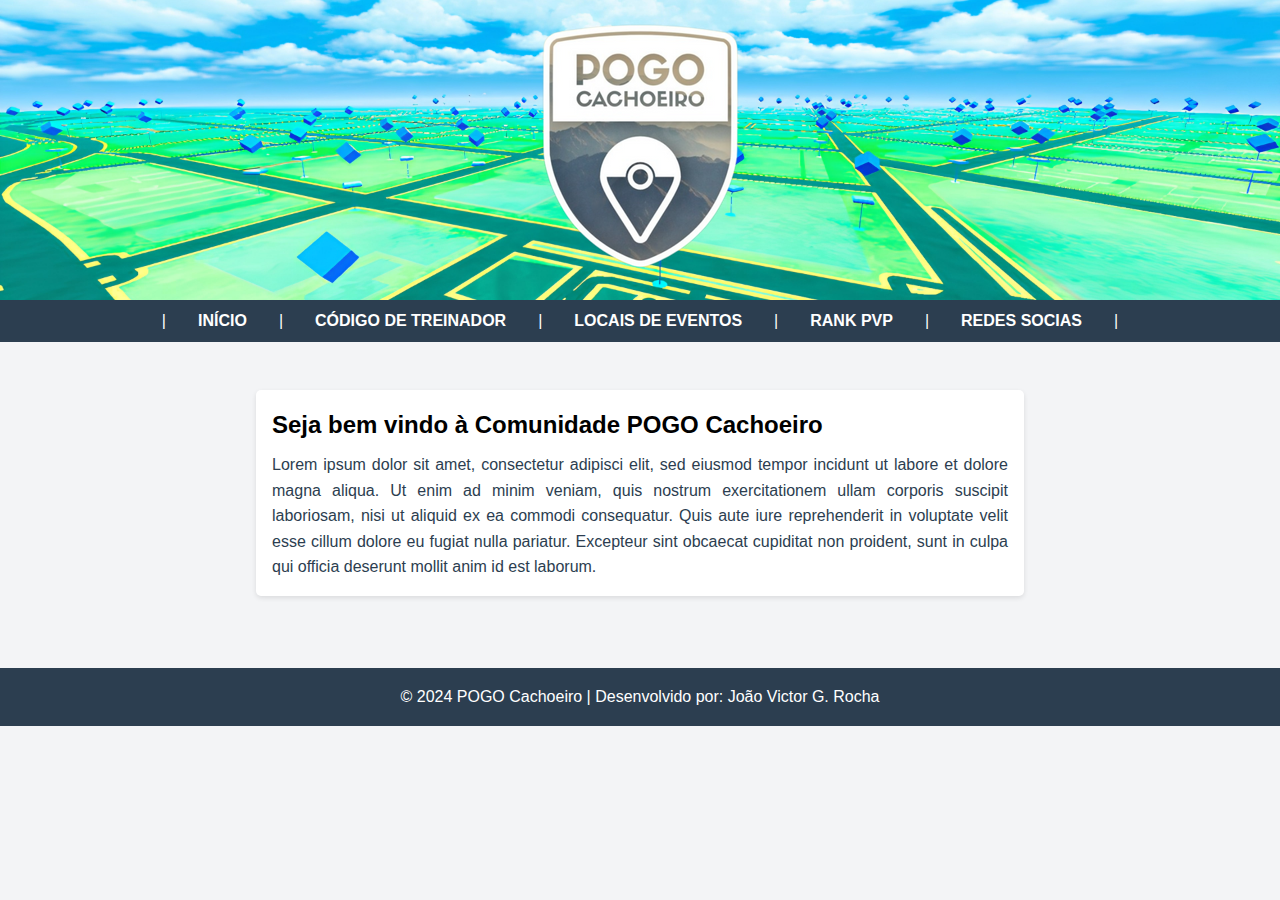
<file: index.html>
<!DOCTYPE html>
<html lang="pt-BR">
<head>
    <meta charset="UTF-8">
    <meta name="viewport" content="width=device-width, initial-scale=1.0">
    <title>POGO Cachoeiro | HOME</title>
    <link rel="stylesheet" href="styles.css">
    <script src="scripts.js" defer></script>
</head>
<body>
    <header>
        <div class="container">
            <img src="./imagens/logo.png">
        </div>
    </header>




    <div id="menu"></div>
<script>
    fetch('menu.html')
        .then(response => response.text())
        .then(data => {
            document.getElementById('menu').innerHTML = data;
        })
        .catch(error => console.error('Erro ao carregar o menu:', error));
</script>



    <main>
        <section id="artigos">
            <article style="text-align: justify;">
                <h2>Seja bem vindo à Comunidade POGO Cachoeiro</h2>
                Lorem ipsum dolor sit amet, consectetur adipisci elit, sed eiusmod tempor incidunt ut labore et dolore magna aliqua. Ut enim ad minim veniam, quis nostrum exercitationem ullam corporis suscipit laboriosam, nisi ut aliquid ex ea commodi consequatur. Quis aute iure reprehenderit in voluptate velit esse cillum dolore eu fugiat nulla pariatur. Excepteur sint obcaecat cupiditat non proident, sunt in culpa qui officia deserunt mollit anim id est laborum.
        </section>
    </main>
    
        <footer id="footer"></footer>

</body>
</html>
</script>
</file>
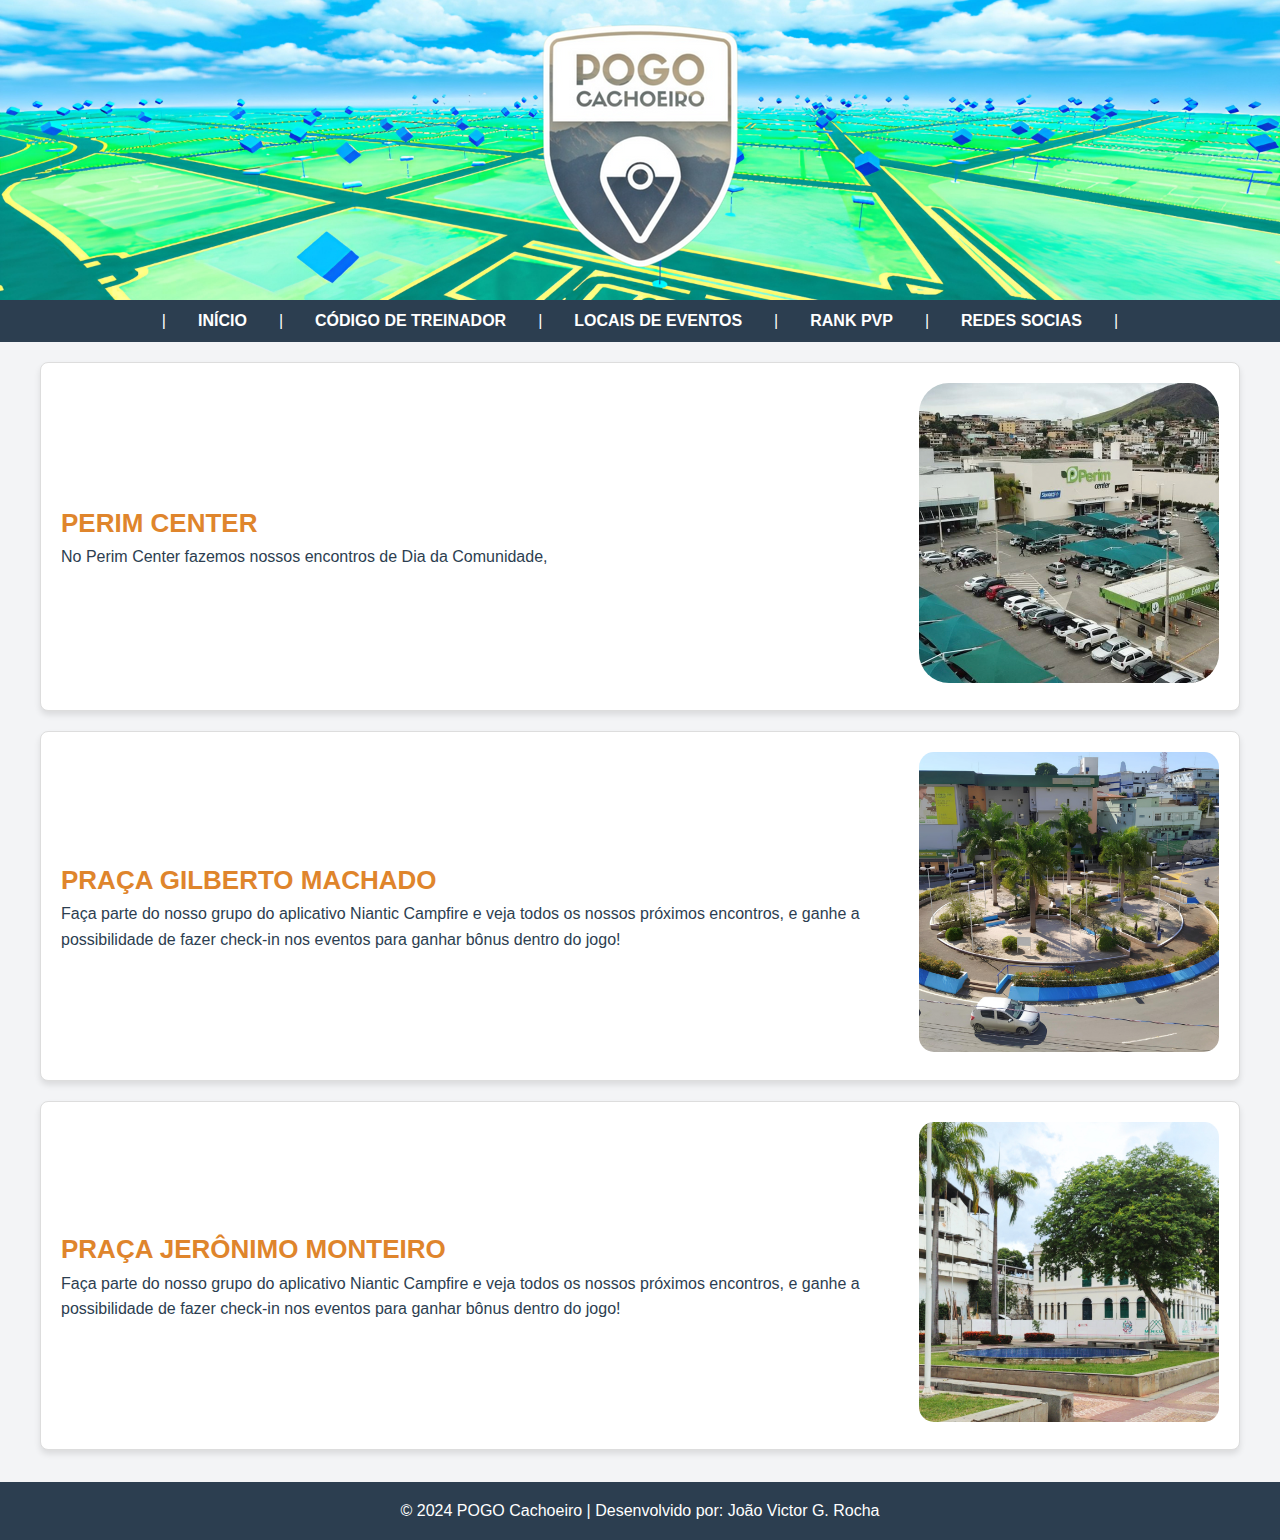
<file: locais.html>
<!DOCTYPE html>
<html lang="pt-BR">
<head>
    <meta charset="UTF-8">
    <meta name="viewport" content="width=device-width, initial-scale=1.0">
    <title>POGO Cachoeiro | LOCAIS</title>
    <link rel="stylesheet" href="styles.css">
    <script src="scripts.js" defer></script>
</head>
<body>
    <header>
        <div class="container">
            <img src="./imagens/logo.png">
        </div>
    </header>




    <div id="menu"></div>
<script>
    fetch('menu.html')
        .then(response => response.text())
        .then(data => {
            document.getElementById('menu').innerHTML = data;
        })
        .catch(error => console.error('Erro ao carregar o menu:', error));
</script>



    <div class="content">
    <div class="text">
    <h3>PERIM CENTER</h3>
    No Perim Center fazemos nossos encontros de Dia da Comunidade, 
    </div>
    <a href="https://campfire.onelink.me/eBr8?af_dp=campfire://&af_force_deeplink=true&deep_link_sub1=cj1jbHVicyZjPTBhNmVmOTk3LWZlZDEtNDM4Ny1iNTlmLTgzNjIyODc0ZGQyOCZpPXRydWU= " target="_blank">
    <img src="./imagens/PERIM CENTER.png" alt="Descrição da imagem" width="300" height="300" style="border-radius: 30px";></a>
    </div> 



    <div class="content">
    <div class="text">
    <h3>PRAÇA GILBERTO MACHADO</h3>
    Faça parte do nosso grupo do aplicativo Niantic Campfire e veja todos os nossos próximos encontros, e ganhe a possibilidade de fazer check-in nos eventos para ganhar bônus dentro do jogo! 
    </div>
    <a href="https://chat.whatsapp.com/GuBF4GcbPmH1Nac6HpF4zC" target="_blank">
    <img src="./imagens/UNIMED.png" alt="Descrição da imagem" width="300" height="300" style="border-radius: 15px";></a>
    </div> 


    <div class="content">
        <div class="text">
        <h3>PRAÇA JERÔNIMO MONTEIRO</h3>
        Faça parte do nosso grupo do aplicativo Niantic Campfire e veja todos os nossos próximos encontros, e ganhe a possibilidade de fazer check-in nos eventos para ganhar bônus dentro do jogo! 
        </div>
        <a href="https://chat.whatsapp.com/GuBF4GcbPmH1Nac6HpF4zC" target="_blank">
        <img src="./imagens/PRAÇA JERÔNIMO MONTEIRO.png" alt="Descrição da imagem" width="300" height="300" style="border-radius: 15px";></a>
        </div> 


    <footer id="footer"></footer>

   
</body>
</html>
</script>
</file>
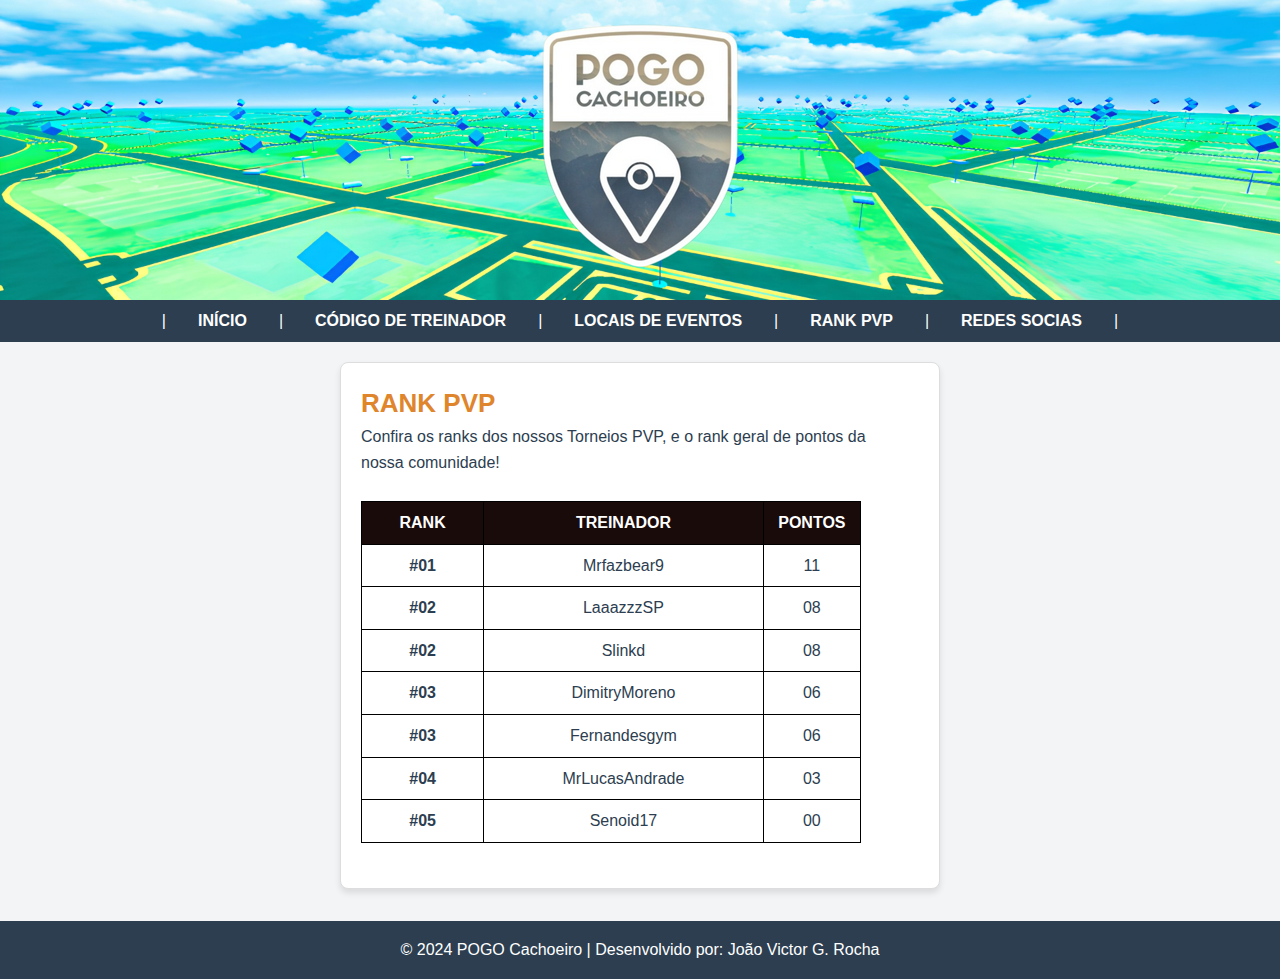
<file: rankpvp.html>
<!DOCTYPE html>
<html lang="pt-BR">
<head>
    <meta charset="UTF-8">
    <meta name="viewport" content="width=device-width, initial-scale=1.0">
    <title>POGO Cachoeiro | RANK PVP</title>
    <link rel="stylesheet" href="styles.css">
    <script src="scripts.js" defer></script>
</head>
<body>
    <header>
        <div class="container">
            <img src="./imagens/logo.png">
        </div>
    </header>




    <div id="menu"></div>
<script>
    fetch('menu.html')
        .then(response => response.text())
        .then(data => {
            document.getElementById('menu').innerHTML = data;
        })
        .catch(error => console.error('Erro ao carregar o menu:', error));
</script>

    <style>
        table {
            border-collapse: collapse;
            width: 500px;
        }
        th, td {
            border: 1px solid #000;
            padding: 8px;
            text-align: center;
        }
        th {
            background-color: #1a0b0b;
            color: white;
            max-width: 5px;
        }
    </style>
</head>

<div class="contentpvp">
    <div class="text">
<body>
    <h3> RANK PVP</h3>
    Confira os ranks dos nossos Torneios PVP, e o rank geral de pontos da nossa comunidade!
    <br>
    <br>
    <table>
        <thead>
            <tr>
                <th>RANK</th>
                <th style="max-width: 100px;">TREINADOR</th>
                <th>PONTOS</th>
            </tr>
        </thead>
        <tbody>
            <tr>
                <td><b>#01</b></td>
                <td style="max-width: 100px;">Mrfazbear9</td>
                <td>11</td>
            </tr>
            <tr>
                <td><b>#02</b></td>
                <td style="max-width: 100px;">LaaazzzSP</td>
                <td>08</td>
            </tr>
            <tr>
                <td><b>#02</b></td>
                <td style="max-width: 100px;">Slinkd</td>
                <td>08</td>
            </tr>
            <tr>
                <td><b>#03</b></td>
                <td style="max-width: 1cqb;">DimitryMoreno</td>
                <td>06</td>
            </tr>
            <tr>
                <td><b>#03</b></td>
                <td style="max-width: 100px;">Fernandesgym</td>
                <td>06</td>
            </tr>
            <tr>
                <td><b>#04</b></td>
                <td style="max-width: 100px;">MrLucasAndrade</td>
                <td>03</td>
            </tr>
            <tr>
                <td><b>#05</b></td>
                <td style="max-width: 100px;">Senoid17</td>
                <td>00</td>
            </tr>
        </tbody>
    </table>
    <br>
</body>
</html>
</div> 
</div> 
    

    <footer id="footer"></footer>

</body>
</html>
</script>
</file>
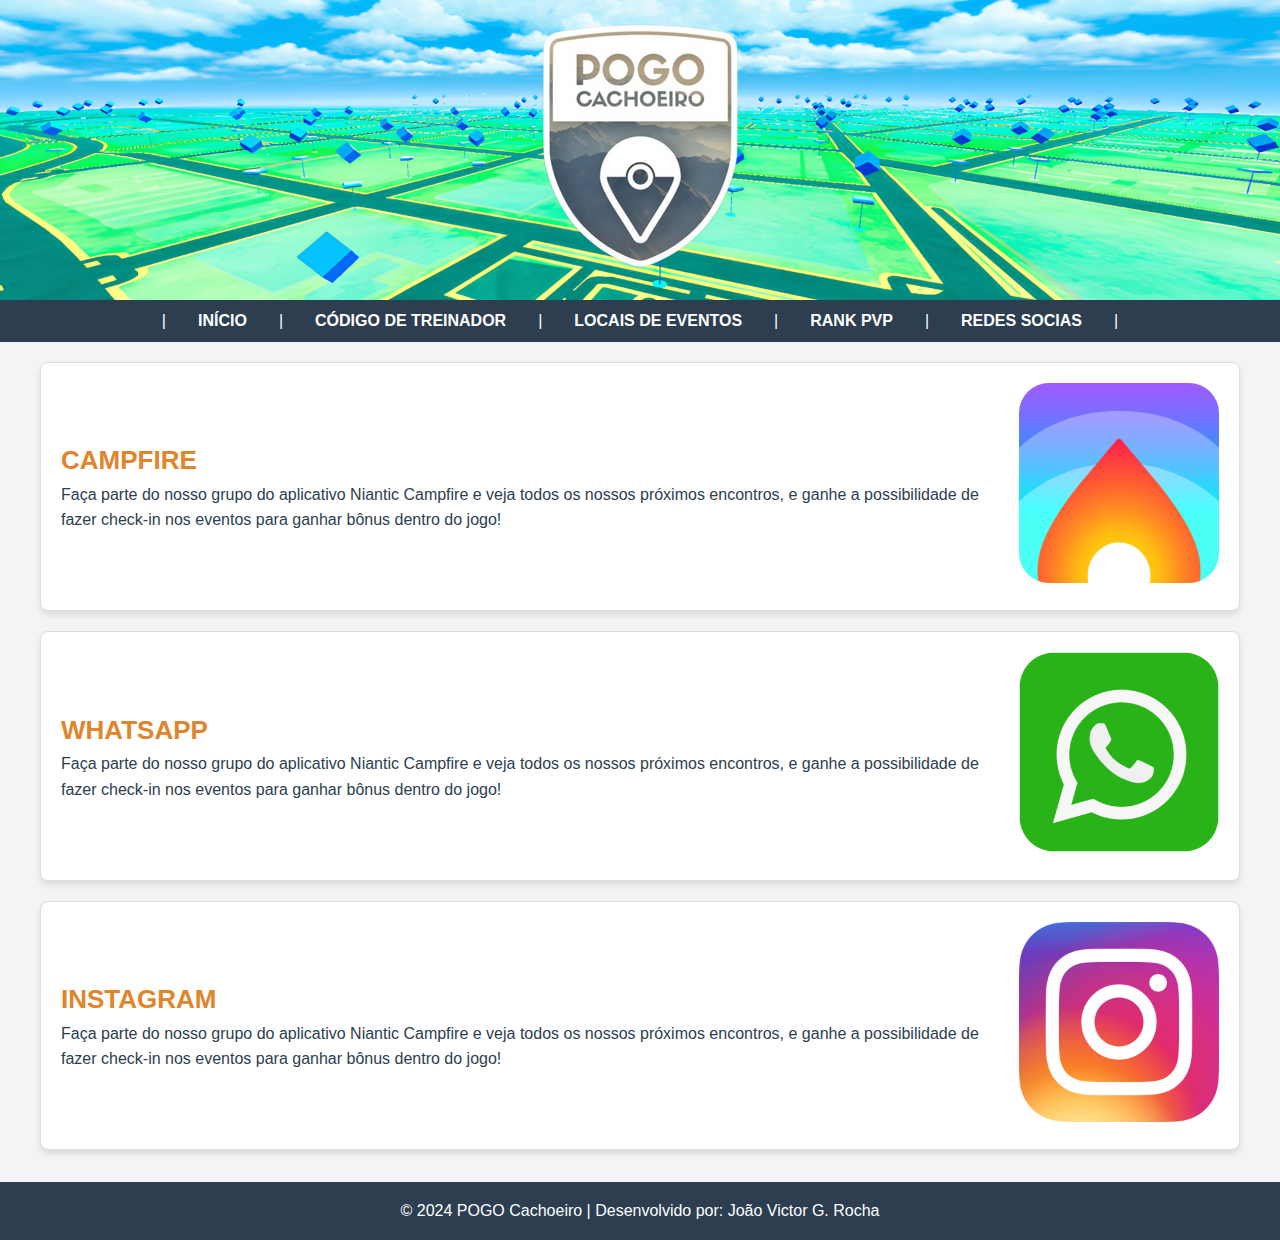
<file: social.html>
<!DOCTYPE html>
<html lang="pt-BR">
<head>
    <meta charset="UTF-8">
    <meta name="viewport" content="width=device-width, initial-scale=1.0">
    <title>POGO Cachoeiro | SOCIAIS</title>
    <link rel="stylesheet" href="styles.css">
    <script src="scripts.js" defer></script>
</head>
<body>
    <header>
        <div class="container">
            <img src="./imagens/logo.png">
        </div>
    </header>




    <div id="menu"></div>
<script>
    fetch('menu.html')
        .then(response => response.text())
        .then(data => {
            document.getElementById('menu').innerHTML = data;
        })
        .catch(error => console.error('Erro ao carregar o menu:', error));
</script>



    <div class="content">
    <div class="text">
    <h3> CAMPFIRE</h3>
    Faça parte do nosso grupo do aplicativo Niantic Campfire e veja todos os nossos próximos encontros, e ganhe a possibilidade de fazer check-in nos eventos para ganhar bônus dentro do jogo! 
    </div>
    <a href="https://campfire.onelink.me/eBr8?af_dp=campfire://&af_force_deeplink=true&deep_link_sub1=cj1jbHVicyZjPTBhNmVmOTk3LWZlZDEtNDM4Ny1iNTlmLTgzNjIyODc0ZGQyOCZpPXRydWU= " target="_blank">
    <img src="./imagens/NIANTIC CAMPFIRE.png" alt="Descrição da imagem" width="200" height="200" style="border-radius: 30px";></a>
    </div> 



    <div class="content">
    <div class="text">
    <h3>WHATSAPP</h3>
    Faça parte do nosso grupo do aplicativo Niantic Campfire e veja todos os nossos próximos encontros, e ganhe a possibilidade de fazer check-in nos eventos para ganhar bônus dentro do jogo! 
    </div>
    <a href="https://chat.whatsapp.com/GuBF4GcbPmH1Nac6HpF4zC" target="_blank">
    <img src="./imagens/WHATSAPP.png" alt="Descrição da imagem" width="200" height="200" style="border-radius: 15px";></a>
    </div> 
    


    <div class="content">
    <div class="text">
    <h3>INSTAGRAM</h3>
    Faça parte do nosso grupo do aplicativo Niantic Campfire e veja todos os nossos próximos encontros, e ganhe a possibilidade de fazer check-in nos eventos para ganhar bônus dentro do jogo! 
    </div>
    <a href="https://instagram.com/pogocachoeiro?utm_source=qr&igshid=MzNlNGNkZWQ4Mg==" target="_blank">
    <img src="./imagens/INSTAGRAM.webp" alt="Descrição da imagem" width="200" height="200" style="border-radius: 15px";></a>
    </div> 

    

    <footer id="footer"></footer>

</body>
</html>
</script>
</file>
<file: styles.css>
/* Reset básico */
* {
    margin: 0;
    padding: 0;
    box-sizing: border-box;
}

/* Estilo do corpo */
body {
    font-family: 'Arial', sans-serif;
    color: #2c3e50;
    background-color: #f3f4f6;
    line-height: 1.6;
}

/* Cabeçalho */
header {
    background-image: url('./imagens/bgdia4k.jpg');
    background-size: cover;         /* Faz com que a imagem cubra todo o header */
    background-position: center;    /* Centraliza a imagem dentro do header */
    background-repeat: no-repeat;   /* Impede que a imagem se repita */
    height: 300px;                  /* Definindo uma altura fixa para o header */
    display: flex;                  /* Flexbox para centralizar o conteúdo */
    justify-content: center;        /* Alinha o conteúdo horizontalmente */
    align-items: center;            /* Alinha o conteúdo verticalmente */
    text-align: center;             /* Alinha o texto dentro do header */

}

header h1 {
    font-size: 130px;
    color: white; /* Cor do texto */
    text-shadow: 
        2px 2px 0px black, /* sombra para a borda superior e direita */
        -2px -2px 0px black, /* sombra para a borda inferior e esquerda */
        2px -2px 0px black, /* sombra diagonal superior direita */
        -2px 2px 0px black; /* sombra diagonal inferior esquerda */
    font-family: 'Franklin Gothic Medium', 'Arial Narrow', Arial, sans-serif;
}

header p {
    font-size: 1.2rem;
    margin-top: 0.5rem;
}

/* Menu de navegação */
nav {
    background: #2c3e50;
    color: white;
    padding: 0.5rem;
}

nav ul {
    display: flex;
    justify-content: center;
    list-style: none;
}

nav ul li {
    margin: 0 1rem;
}

nav ul li a {
    color: white;
    text-decoration: none;
    font-weight: bold;
}

nav ul li a:hover {
    color: #b19cd9;
}

/* Conteúdo principal */
main {
    max-width: 800px;
    margin: 2rem auto;
    padding: 1rem;
}

article {
    background: white;
    margin-bottom: 1.5rem;
    padding: 1rem;
    border-radius: 5px;
    box-shadow: 0 2px 5px rgba(0, 0, 0, 0.1);
}

#separador {
    background: #000000;
    color: white;
    font-weight:bold;
    margin-bottom: 1.5rem;
    padding: 1rem;
    border-radius: 5px;
    box-shadow: 0 2px 5px rgba(0, 0, 0, 0.1);
    font-size: 20px;
}

article h2 {
    color: #000000;
    margin-bottom: 0.5rem;
}

/* Seção de playlist */
#playlist ul {
    list-style: disc;
    padding-left: 1.5rem;
}

#playlist ul li {
    margin-bottom: 0.5rem;
}

/* Rodapé */
footer {
    text-align: center;
    padding: 1rem 0;
    background: #2c3e50;
    color: white;
    margin-top: 2rem;
}



/* Container principal */
.content {
    display: flex;
    align-items: center;
    justify-content: space-between;
    max-width: 1200px;
    margin: 20px auto;
    padding: 20px;
    background-color: #fff;
    border: 1px solid #ddd;
    border-radius: 8px;
    box-shadow: 0 4px 6px rgba(0, 0, 0, 0.1);
}

.contentpvp {
    display: flex;
    align-items: center;
    justify-content: space-between;
    max-width: 600px;
    margin: 20px auto;
    padding: 20px;
    background-color: #fff;
    border: 1px solid #ddd;
    border-radius: 8px;
    box-shadow: 0 4px 6px rgba(0, 0, 0, 0.1);
}



.contenthome {
    display: flex;
    align-items: center;
    justify-content: space-between;
    max-width: 1200px;
    margin: 20px auto;
    padding: 20px;
    background-color: #fff;
    border: 1px solid #ddd;
    border-radius: 8px;
    box-shadow: 0 4px 6px rgba(0, 0, 0, 0.1);
}

/* Estilização do texto */
.text {
    flex: 1; /* Ocupa o espaço disponível */
    margin-right: 20px;
}

.text h2 {
    font-size: 24px;
    color: #c60;
    margin-bottom: 10px;
}

.text h3 {
    font-size: 26px;
    color: rgb(223, 133, 44);
    margin-bottom: 0px;
}

.text p {
    margin-bottom: 10px;
}

/* Estilização da imagem */
.image {
    flex-shrink: 0; /* Impede que a imagem encolha */
}

.image img {
    width: 320px;
    height: auto;
    border-radius: 8px;
    box-shadow: 0 4px 6px rgba(0, 0, 0, 0.1);
}




/* Menu horizontal */
.menu {
    display: flex;
    justify-content: center;
    align-items: flex-start;
    gap: 30px; /* Espaçamento entre as imagens */
    padding: 0px;
    background-color:  #f3f4f6;
    border-bottom: 0px solid #ccc;

}

/* Cada item do menu */
.menu-item {
    text-align: center;
    max-width: 150px; /* Define o tamanho máximo de cada item */
}

/* Imagens */
.menu-item img {
    width: 150px;  /* Ajuste o tamanho da imagem */
    height: 150px;
    object-fit: cover; /* Garante proporções corretas */
    border-radius: 8px; /* Cantos arredondados */
    transition: transform 0.3s ease; /* Efeito ao passar o mouse */
    cursor: pointer;
}

/* Efeito ao passar o mouse */
.menu-item img:hover {
    transform: scale(1.1); /* Amplia ligeiramente a imagem */
}

/* Descrição abaixo das imagens */
.menu-item p {
    margin-top: 10px;
    font-size: 14px;
    color: #4e4848;
    font-weight: bold;
}

.trainer-card img.team-image {
    display: block;
    margin: 10px auto;
  }
  
  .trainer-card img.qr-code {
    max-width: 100px;
  }
</file>
